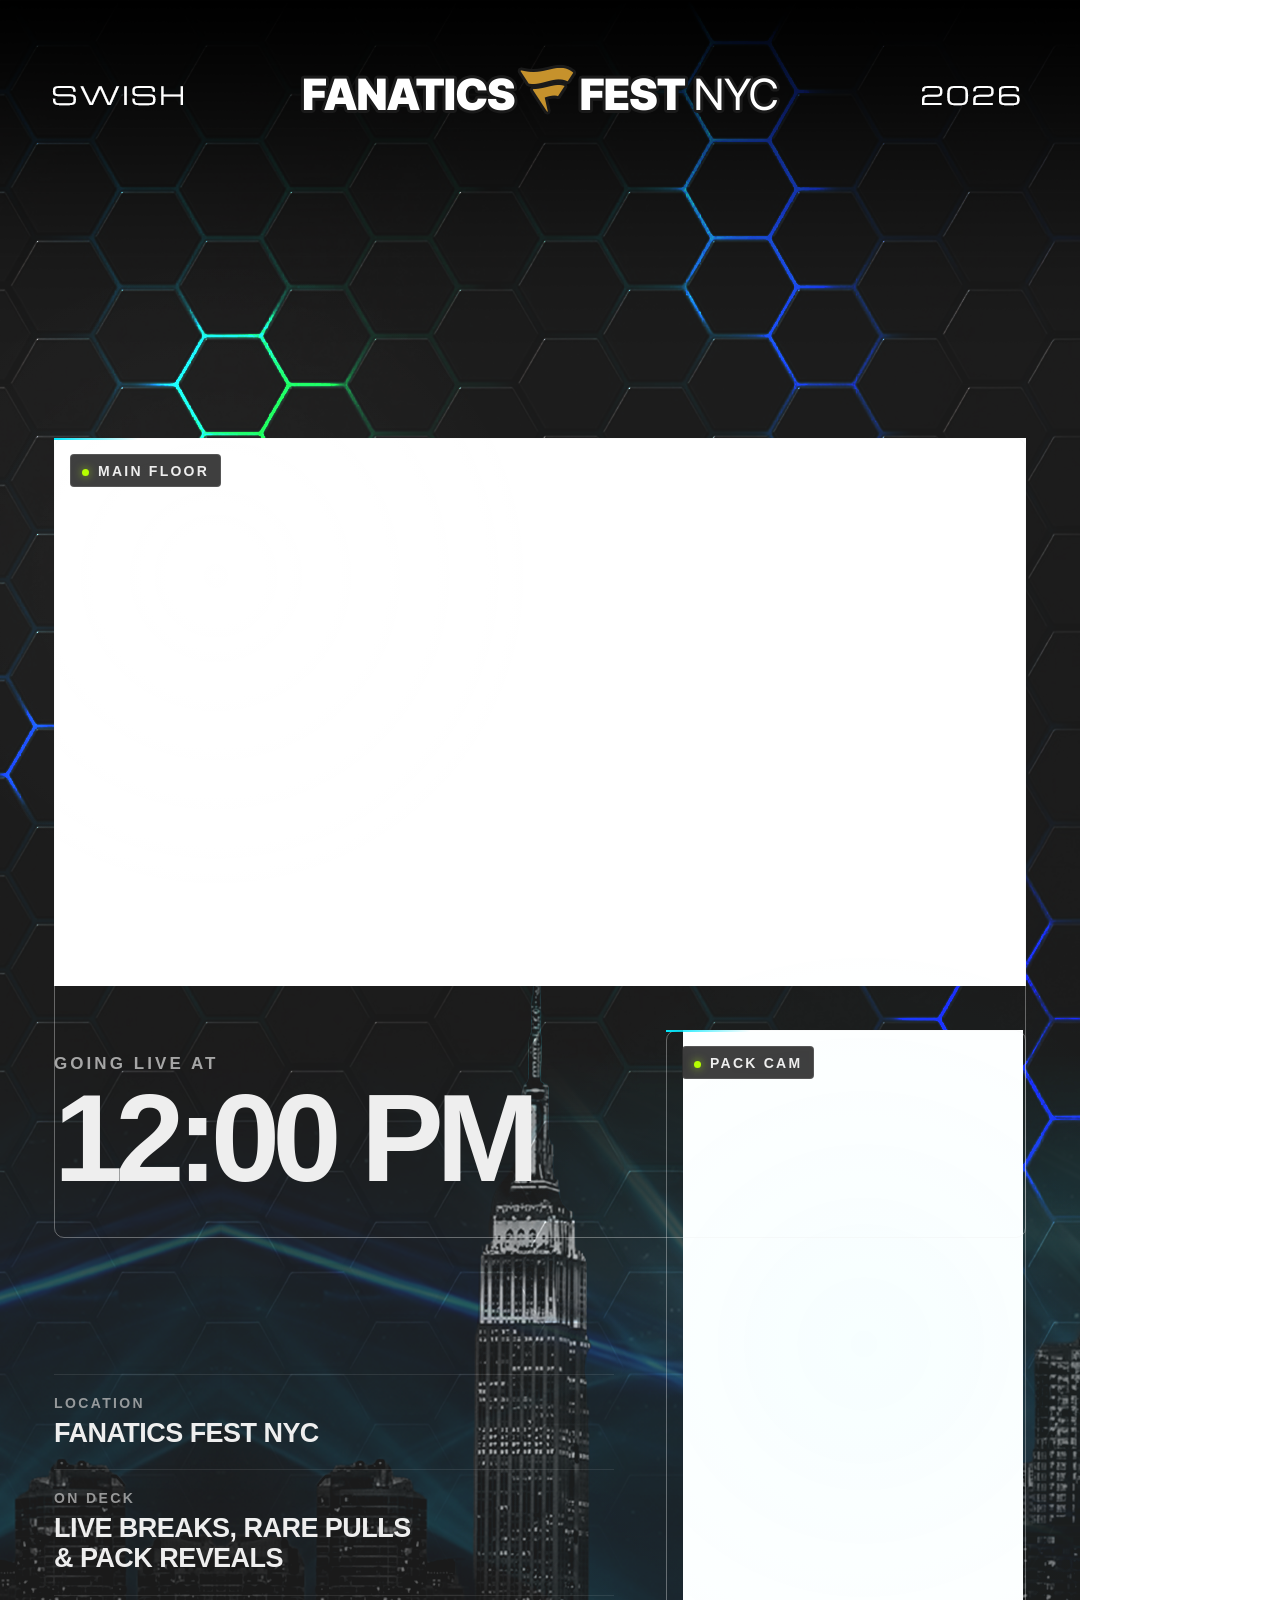
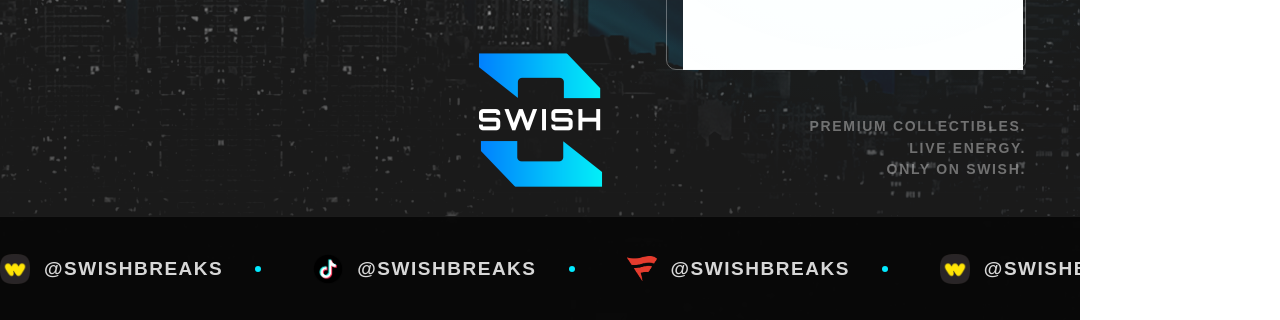
<file: index.html>
<!DOCTYPE html>
<html lang="en">
<head>
  <meta charset="UTF-8">
  <meta name="viewport" content="width=1080,height=1920,initial-scale=1.0">
  <title>Swish — Fanatics Fest 2026 Starting Soon</title>
  <link rel="stylesheet" href="./style.css">
</head>
<body>
  <div class="stage">
    <!--
    <div class="topline">
      <div class="brand" id="brandText">SWISH</div>
      <div class="rule"></div>
      <div class="code" id="topCode">NYC / 2026</div>
    </div>
  -->
    <section class="header">
      <!---
      <div class="event">
        <span class="marker"></span>
        <span id="eventText">Fanatics Fest 2026</span>
      </div>
    -->

      <h1>
        <span id="titleLine1">Stream</span>
        <span class="accent" id="titleLine2">Starting Soon</span>
      </h1>
  
      <div class="deck" id="deckText">New York City / Live from the floor</div>
    </section>
 
    <section class="camera wide">
      <div class="inner"></div>
      <div class="label" id="mainCamLabel">Main Floor</div>
    </section>

    <section class="count">
      <div class="count-label" id="countLabel">Going live at</div>
      <div class="timer" id="timer">12:00 PM</div>
    </section>

    <section class="info">
      <div class="info-row">
        <div class="info-label">Location</div>
        <div class="info-value" id="locationText">Fanatics Fest NYC</div>
      </div>
      <div class="info-row">
        <div class="info-label">On deck</div>
        <div class="info-value" id="onDeckText">Live breaks, rare pulls<br>& pack reveals</div>
      </div>
    </section>

    <section class="camera card">
      <div class="inner"></div>
      <div class="label" id="packCamLabel">Pack Cam</div>
    </section>

    <div class="micro" id="microText">
      Premium collectibles.<br>
      Live energy.<br>
      Only on Swish.
    </div>

    <div class="ticker">
      <div class="track" id="tickerTrack"></div>
    </div>
  </div>

  <script src="./script.js"></script>
</body>
</html>
</file>
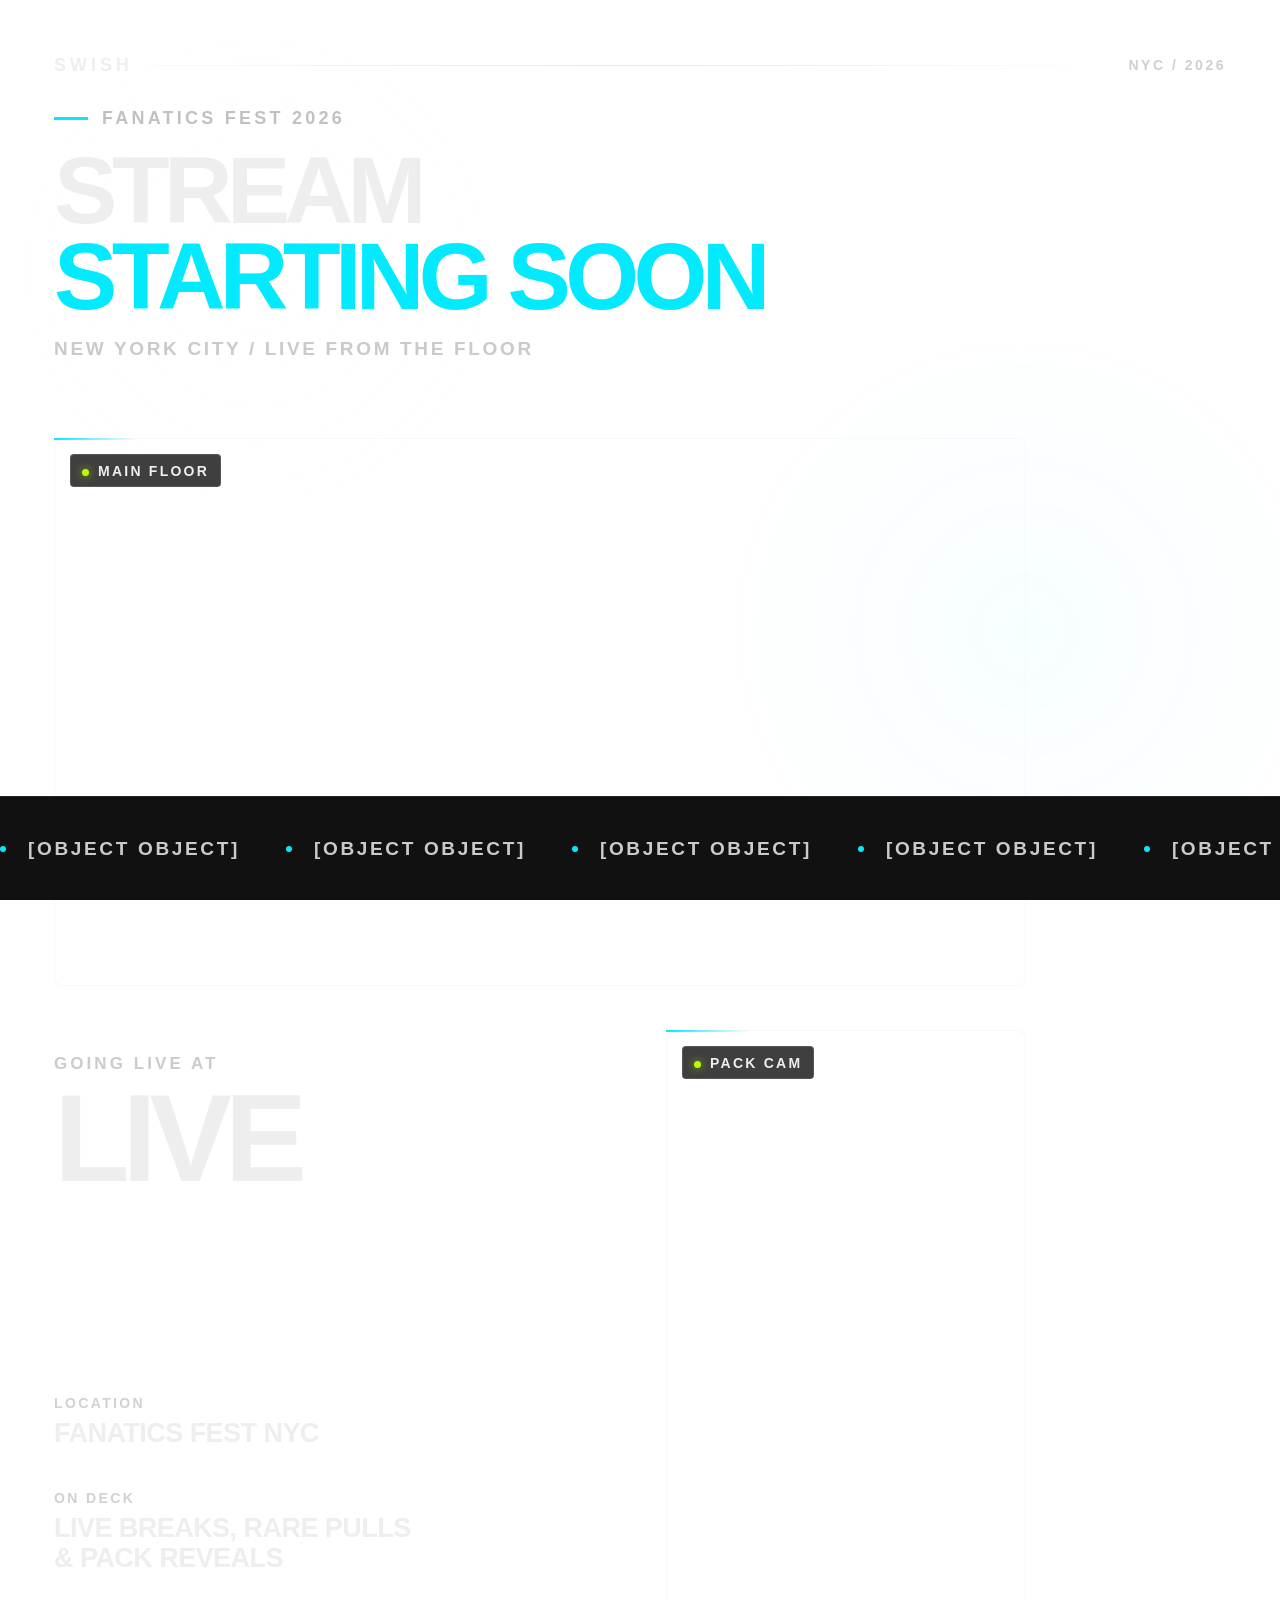
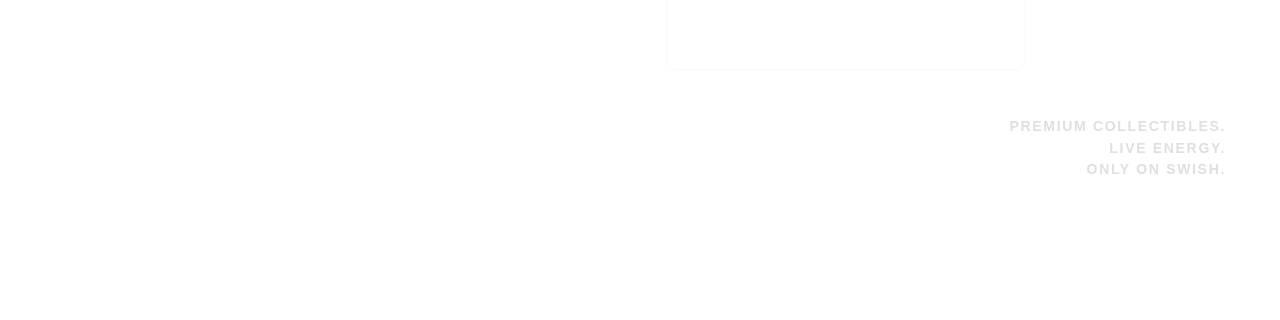
<file: index_backup.html>
<!DOCTYPE html>
<html lang="en">
<head>
<meta charset="UTF-8">
<meta name="viewport" content="width=1080,height=1920,initial-scale=1.0">
<title>Swish — Fanatics Fest 2026 Starting Soon V2</title>
<style>
:root {
  --space-black: #1A1A1A;
  --liminal-white: #EEEEEE;
  --holo-blue-a: #007FFD;
  --holo-blue-b: #03EAFF;
  --static-grey: #C1C1C1;
  --pure-energy: #B5FF00;
  --font: 'Inter', Arial, Helvetica, sans-serif;
}
* { box-sizing: border-box; }
html, body {
  margin: 0;
  width: 1080px;
  height: 1920px;
  overflow: hidden;
  background: transparent;
  font-family: var(--font);
  color: var(--liminal-white);
}
..stage {
  position: relative;
  width: 1080px;
  height: 1920px;
  overflow: hidden;

  background:
    linear-gradient(rgba(5, 10, 18, 0.20), rgba(5, 10, 18, 0.20)),
    url("./assets/background.png") center center / cover no-repeat;

}
.stage::before {
  content: "";
  position: absolute;
  inset: 0;
  opacity: .18;
  background-image:
    linear-gradient(rgba(255,255,255,.025) 1px, transparent 1px),
    linear-gradient(90deg, rgba(255,255,255,.018) 1px, transparent 1px);
  background-size: cover;
}

/* <-- Put the new block HERE */

.stage::after {
    content: "";
    position: absolute;
    inset: 0;
    pointer-events: none;

    background:
        radial-gradient(circle at 20% 30%, rgba(255,255,255,.05), transparent 20%),
        radial-gradient(circle at 80% 70%, rgba(3,234,255,.05), transparent 25%);

    mix-blend-mode: screen;
    opacity: .55;
}
.topline {
  position: absolute;
  top: 54px;
  left: 54px;
  right: 54px;
  height: 22px;
  display: flex;
  align-items: center;
  gap: 14px;
  z-index: 4;
}
.brand {
  font-size: 18px;
  line-height: 1;
  font-weight: 900;
  letter-spacing: .22em;
}
.rule {
  flex: 1;
  height: 1px;
  background: linear-gradient(90deg, rgba(238,238,238,.28), rgba(3,234,255,.28), transparent);
}
.code {
  font-size: 14px;
  line-height: 1;
  font-weight: 700;
  letter-spacing: .18em;
  color: rgba(193,193,193,.78);
}
.header {
  position: absolute;
  left: 54px;
  right: 54px;
  top: 108px;
  z-index: 4;
}
.event {
  display: flex;
  align-items: center;
  gap: 14px;
  color: var(--static-grey);
  font-size: 18px;
  font-weight: 800;
  letter-spacing: .18em;
  text-transform: uppercase;
}
.event .marker {
  width: 34px;
  height: 3px;
  background: var(--holo-blue-b);
}
h1 {
  margin: 18px 0 0;
  font-size: 95px;
  line-height: .91;
  letter-spacing: -.06em;
  font-weight: 900;
  text-transform: uppercase;
}
h1 span { display:block; }
h1 .accent { color: var(--holo-blue-b); }
.deck {
  margin-top: 18px;
  color: rgba(193,193,193,.86);
  font-size: 19px;
  font-weight: 700;
  letter-spacing: .14em;
  text-transform: uppercase;
}
.camera {
  position: absolute;
  z-index: 3;
}
.camera::before {
  content:"";
  position:absolute;
  inset:0;
  border:1px solid rgba(238,238,238,.36);
  border-radius: 10px;
  pointer-events:none;
}
.camera::after {
  content:"";
  position:absolute;
  left:0;
  top:0;
  width:84px;
  height:2px;
  background: linear-gradient(90deg,var(--holo-blue-b),transparent);
}
.camera .inner {
  position:absolute;
  inset:2px;
  border-radius:8px;
  background:transparent;
  overflow:hidden;
}
.camera .label {
  position:absolute;
  left:16px;
  top:16px;
  z-index:2;
  padding:8px 11px 7px;
  border:1px solid rgba(255,255,255,.12);
  border-radius:4px;
  background:rgba(10,10,10,.78);
  backdrop-filter: blur(6px);
  font-size:14px;
  font-weight:800;
  letter-spacing:.16em;
  text-transform:uppercase;
}
.camera .label::before {
  content:"";
  display:inline-block;
  width:7px;
  height:7px;
  border-radius:50%;
  margin-right:9px;
  background:var(--pure-energy);
  box-shadow:0 0 8px rgba(181,255,0,.65);
}
.wide { left:54px; top:438px; width:972px; height:548px; }
.card { left:666px; top:1030px; width:360px; height:640px; }

.count {
  position:absolute;
  left:54px;
  top:1054px;
  width:560px;
  z-index:4;
}
.count-label {
  color:rgba(193,193,193,.84);
  font-size:17px;
  font-weight:800;
  letter-spacing:.18em;
  text-transform:uppercase;
}
.timer {
  margin-top:6px;
  font-size:124px;
  line-height:.95;
  font-weight:900;
  letter-spacing:-.06em;
  font-variant-numeric: tabular-nums;
}
.progress {
  margin-top:22px;
  width:460px;
  height:3px;
  background:rgba(255,255,255,.11);
}
.progress > div {
  width:100%;
  height:100%;
  transform-origin:left center;
  background:linear-gradient(90deg,var(--holo-blue-a),var(--holo-blue-b));
}
.info {
  position:absolute;
  left:54px;
  top:1374px;
  width:560px;
  z-index:4;
}
.info-row {
  padding:20px 0 21px;
  border-top:1px solid rgba(255,255,255,.09);
}
.info-row:last-child { border-bottom:1px solid rgba(255,255,255,.09); }
.info-label {
  color:rgba(193,193,193,.74);
  font-size:14px;
  font-weight:800;
  letter-spacing:.17em;
  text-transform:uppercase;
}
.info-value {
  margin-top:7px;
  color:var(--liminal-white);
  font-size:27px;
  font-weight:800;
  line-height:1.12;
  letter-spacing:-.02em;
}
.micro {
  position:absolute;
  right:54px;
  top:1716px;
  width:360px;
  text-align:right;
  z-index:4;
  color:rgba(193,193,193,.52);
  font-size:14px;
  font-weight:700;
  line-height:1.55;
  letter-spacing:.12em;
  text-transform:uppercase;
}
.ticker {
  position:absolute;
  left:0;
  right:0;
  bottom:0;
  height:104px;
  overflow:hidden;
  display:flex;
  align-items:center;
  border-top:1px solid rgba(255,255,255,.08);
  background:rgba(8,8,8,.96);
  z-index:5;
}
.track {
  display:flex;
  width:max-content;
  white-space:nowrap;
  animation:ticker 24s linear infinite;
}
.item {
  display:inline-flex;
  align-items:center;
  gap:22px;
  padding-right:46px;
  color:rgba(238,238,238,.84);
  font-size:19px;
  font-weight:800;
  letter-spacing:.14em;
  text-transform:uppercase;
}
.item i {
  width:6px;
  height:6px;
  border-radius:50%;
  background:var(--holo-blue-b);
}
@keyframes ticker {
  from { transform:translateX(0); }
  to { transform:translateX(-50%); }
}
</style>
</head>
<body>
<div class="stage">
  <div class="topline">
    <div class="brand" id="brandText">SWISH</div>
    <div class="rule"></div>
    <div class="code" id="topCode">NYC / 2026</div>
  </div>

  <section class="header">
    <div class="event"><span class="marker"></span><span id="eventText">Fanatics Fest 2026</span></div>
    <h1>
      <span id="titleLine1">Stream</span>
      <span class="accent" id="titleLine2">Starting Soon</span>
    </h1>
    <div class="deck" id="deckText">New York City / Live from the floor</div>
  </section>

  <!-- Place your 16:9 wide camera source below this browser source in OBS -->
  <section class="camera wide">
    <div class="inner"></div>
    <div class="label" id="mainCamLabel">Main Floor</div>
  </section>

  <section class="count">
    <div class="count-label" id="countLabel">Going live in</div>
    <div class="timer" id="timer">12:00 PM</div>
  </section>

  <section class="info">
    <div class="info-row">
      <div class="info-label">Location</div>
      <div class="info-value" id="locationText">Fanatics Fest NYC</div>
    </div>
    <div class="info-row">
      <div class="info-label">On deck</div>
      <div class="info-value" id="onDeckText">Live breaks, rare pulls<br>&amp; pack reveals</div>
    </div>
  </section>

  <!-- Place your 9:16 card camera source below this browser source in OBS -->
  <section class="camera card">
    <div class="inner"></div>
    <div class="label" id="packCamLabel">Pack Cam</div>
  </section>

  <div class="micro" id="microText">Premium collectibles.<br>Live energy.<br>Only on Swish.</div>

  <div class="ticker">
    <div class="track" id="tickerTrack"></div>
  </div>
</div>

<script>
/* =========================================================
   EASY EDIT SETTINGS
   Only change the values between quotation marks below.
   ========================================================= */

const CONFIG = {
  fontFamily: "Inter", // Examples: Inter, Arial, Helvetica, Georgia

  brand: "SWISH",
  topCode: "NYC / 2026",
  event: "FANATICS FEST 2026",

  titleLine1: "STREAM",
  titleLine2: "STARTING SOON",
  deck: "NEW YORK CITY / LIVE FROM THE FLOOR",

  mainCamLabel: "MAIN FLOOR",
  packCamLabel: "PACK CAM",

  countLabel: "GOING LIVE AT",
  goLiveTime: "12:00 PM",
  

  location: "FANATICS FEST NYC",
  onDeck: "LIVE BREAKS, RARE PULLS<br>& PACK REVEALS",

  microText: "PREMIUM COLLECTIBLES.<br>LIVE ENERGY.<br>ONLY ON SWISH.",

 tickerItems: [
  {
    logo: "./assets/whatnot.png",
    text: "@swishbreaks"
  },
  {
    logo: "./assets/tiktok.png",
    text: "@swishbreaks"
  },
  {
    logo: "./assets/instagram.png",
    text: "@swishbreaks"
  },
  {
    logo: "./assets/fanatics.png",
    text: "Fanatics Live"
  }
]
};

/* =========================================================
   DO NOT EDIT BELOW THIS LINE UNLESS YOU WANT TO CODE
   ========================================================= */

document.documentElement.style.setProperty(
  "--font",
  `"${CONFIG.fontFamily}", Arial, Helvetica, sans-serif`
);

const setText = (id, value, html = false) => {
  const el = document.getElementById(id);
  if (!el) return;
  if (html) el.innerHTML = value;
  else el.textContent = value;
};

setText("brandText", CONFIG.brand);
setText("topCode", CONFIG.topCode);
setText("eventText", CONFIG.event);
setText("titleLine1", CONFIG.titleLine1);
setText("titleLine2", CONFIG.titleLine2);
setText("deckText", CONFIG.deck);
setText("mainCamLabel", CONFIG.mainCamLabel);
setText("packCamLabel", CONFIG.packCamLabel);
setText("countLabel", CONFIG.countLabel);
setText("timer", CONFIG.goLiveTime);
setText("locationText", CONFIG.location);
setText("onDeckText", CONFIG.onDeck, true);
setText("microText", CONFIG.microText, true);

const tickerTrack = document.getElementById("tickerTrack");
const repeatedItems = [...CONFIG.tickerItems, ...CONFIG.tickerItems];
tickerTrack.innerHTML = repeatedItems
  .map(item => `<span class="item"><i></i>${item}</span>`)
  .join("");

const params = new URLSearchParams(window.location.search);
const total = Math.max(
  1,
  parseInt(params.get("seconds") || "", 10) ||
  ((parseInt(params.get("minutes") || String(CONFIG.countdownMinutes), 10) || CONFIG.countdownMinutes) * 60)
);

const loop = params.get("loop") === "1";
let remaining = total;
const timer = document.getElementById("timer");
const progress = document.getElementById("progress");

function render() {
  const m = Math.floor(remaining / 60);
  const s = remaining % 60;

  timer.textContent = remaining > 0
    ? `${String(m).padStart(2,"0")}:${String(s).padStart(2,"0")}`
    : "LIVE";

  progress.style.transform = `scaleX(${remaining > 0 ? remaining / total : 1})`;

  if (remaining <= 0) {
    if (loop) remaining = total;
    return;
  }

  remaining -= 1;
}

render();
setInterval(render, 1000);
</script>
</body>
</html>
</file>
<file: style.css>
:root {
  --space-black: #1A1A1A;
  --liminal-white: #EEEEEE;
  --holo-blue-a: #007FFD;
  --holo-blue-b: #03EAFF;
  --static-grey: #C1C1C1;
  --pure-energy: #B5FF00;
  --font: "Inter", Arial, Helvetica, sans-serif;
}
* { box-sizing: border-box; }
html, body {
  width: 1080px;
  height: 1920px;
  margin: 0;
  overflow: hidden;
  background: transparent;
  color: var(--liminal-white);
  font-family: var(--font);
}
.stage {
  position: relative;
  width: 1080px;
  height: 1920px;
  overflow: hidden;
  background: url("./assets/background.png") center center / cover no-repeat;
}
.stage::before {
  content: "";
  position: absolute;
  inset: 0;
  pointer-events: none;
  opacity: .18;
  background-image:
    linear-gradient(rgba(255,255,255,.025) 1px, transparent 1px),
    linear-gradient(90deg, rgba(255,255,255,.018) 1px, transparent 1px);
  background-size: 64px 64px;
}
.stage::after {
  content: "";
  position: absolute;
  inset: 0;
  pointer-events: none;
  background:
    radial-gradient(circle at 20% 30%, rgba(255,255,255,.05), transparent 20%),
    radial-gradient(circle at 80% 70%, rgba(3,234,255,.06), transparent 25%);
  mix-blend-mode: screen;
  opacity: .55;
}
.topline,.header,.camera,.count,.info,.micro,.ticker { z-index: 4; }
.topline {
  position:absolute; top:54px; left:54px; right:54px; height:22px;
  display:flex; align-items:center; gap:14px;
}
.brand { font-size:18px; line-height:1; font-weight:900; letter-spacing:.22em; }
.rule {
  flex:1; height:1px;
  background:linear-gradient(90deg,rgba(238,238,238,.28),rgba(3,234,255,.28),transparent);
}
.code {
  font-size:14px; line-height:1; font-weight:700; letter-spacing:.18em;
  color:rgba(193,193,193,.78);
}
.header { position:absolute; left:54px; right:54px; top:150px; }
.event {
  display:flex; align-items:center; gap:14px; color:var(--static-grey);
  font-size:18px; font-weight:800; letter-spacing:.18em; text-transform:uppercase;
}
.event .marker { width:34px; height:3px; background:var(--holo-blue-b); }
h1 {
  margin:18px 0 0; font-size:95px; line-height:.91; letter-spacing:-.06em;
  font-weight:900; text-transform:uppercase;
}
h1 span { display:block; }
h1 .accent { color:var(--holo-blue-b); }
.deck {
  margin-top:30px; color:rgba(193,193,193,.86); font-size:19px;
  font-weight:700; letter-spacing:.14em; text-transform:uppercase;
}
.camera { position:absolute; }
.camera::before {
  content:""; position:absolute; inset:0;
  border:1px solid rgba(238,238,238,.36); border-radius:10px; pointer-events:none;
}
.camera::after {
  content:""; position:absolute; left:0; top:0; width:84px; height:2px;
  background:linear-gradient(90deg,var(--holo-blue-b),transparent);
}
.camera .inner {
  position:absolute; inset:2px; overflow:hidden; border-radius:8px; background:transparent;
}
.camera .label {
  position:absolute; left:16px; top:16px; z-index:2;
  padding:8px 11px 7px; border:1px solid rgba(255,255,255,.12);
  border-radius:4px; background:rgba(10,10,10,.78); backdrop-filter:blur(6px);
  font-size:14px; font-weight:800; letter-spacing:.16em; text-transform:uppercase;
}
.camera .label::before {
  content:""; display:inline-block; width:7px; height:7px; margin-right:9px;
  border-radius:50%; background:var(--pure-energy);
  box-shadow:0 0 8px rgba(181,255,0,.65);
}
.wide { left:54px; top:438px; width:972px; height:800px; }
.card { left:666px; top:1030px; width:360px; height:640px; }
.count { position:absolute; left:54px; top:1054px; width:560px; }
.count-label {
  color:rgba(193,193,193,.84); font-size:17px; font-weight:800;
  letter-spacing:.18em; text-transform:uppercase;
}
.timer {
  margin-top:6px; font-size:124px; line-height:.95; font-weight:900;
  letter-spacing:-.06em; font-variant-numeric:tabular-nums;
}
.info { position:absolute; left:54px; top:1374px; width:560px; }
.info-row { padding:20px 0 21px; border-top:1px solid rgba(255,255,255,.09); }
.info-row:last-child { border-bottom:1px solid rgba(255,255,255,.09); }
.info-label {
  color:rgba(193,193,193,.74); font-size:14px; font-weight:800;
  letter-spacing:.17em; text-transform:uppercase;
}
.info-value {
  margin-top:7px; color:var(--liminal-white); font-size:27px;
  font-weight:800; line-height:1.12; letter-spacing:-.02em;
}
.micro {
  position:absolute; right:54px; top:1716px; width:360px; text-align:right;
  color:rgba(193,193,193,.52); font-size:14px; font-weight:700;
  line-height:1.55; letter-spacing:.12em; text-transform:uppercase;
}
.ticker {
  position:absolute; left:0; right:0; bottom:0; height:104px; overflow:hidden;
  display:flex; align-items:center; border-top:1px solid rgba(255,255,255,.08);
  background:rgba(8,8,8,.96);
}
.track {
  display:flex; width:max-content; white-space:nowrap;
  animation:ticker 24s linear infinite;
}
.item {
  display:inline-flex; align-items:center; gap:14px; padding-right:52px;
  color:rgba(238,238,238,.9); font-size:19px; font-weight:800;
  letter-spacing:.08em; text-transform:uppercase;
}
.item img { width:30px; height:30px; object-fit:contain; }
.item .separator {
  width:6px; height:6px; margin-left:18px; border-radius:50%;
  background:var(--holo-blue-b);
}
@keyframes ticker {
  from { transform:translateX(0); }
  to { transform:translateX(-50%); }
}
</file>
